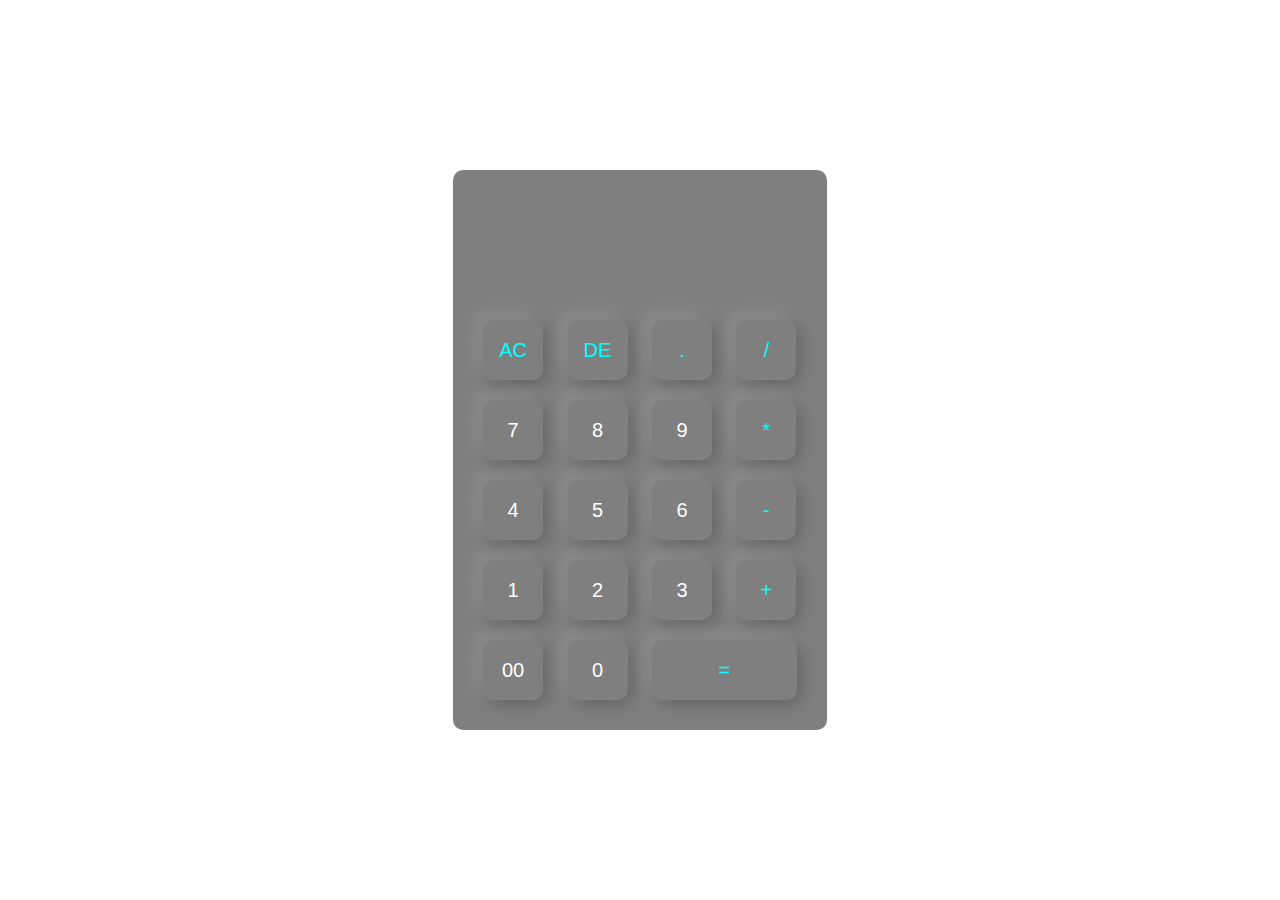
<file: Calculator/index.html>
<!DOCTYPE html>
<html lang="en">
<head>
    <meta charset="UTF-8">
    <meta name="viewport" content="width=device-width, initial-scale=1.0">
    <title>Calculator</title>
    <link rel="stylesheet" href="main.css">
</head>
<body>

    <!-- gonna place my calculator inside the container -->
    <div class="container">
        <!-- main calculator -->
        <div class="calculator">
            <!-- form is needed to take the input values-->
            <form>
                <div class="display">
                    <input type="text" name="display">
                </div>
                <div>
                    <input type="button" value="AC" onclick="display.value=''" class="operator">
                    <input type="button" value="DE" onclick="display.value= display.value.toString().slice(0,-1)" class="operator">
                    <input type="button" value="." onclick="display.value +='.'" class="operator">
                    <input type="button" value="/" onclick="display.value += '/'" class="operator" class="operator">
                </div>
                <div>
                    <input type="button" value="7" onclick ="display.value += '7'">
                    <input type="button" value="8" onclick="display.value += '8'">
                    <input type="button" value="9" onclick="display.value += '9'">
                    <input type="button" value="*" onclick="display.value += '*'" class="operator">
                </div>
                <div>
                    <input type="button" value="4" onclick="display.value += '4'">
                    <input type="button" value="5" onclick="display.value += '5'">
                    <input type="button" value="6" onclick="display.value += '6'">
                    <input type="button" value="-" onclick="display.value += '-'" class="operator">
                </div>
                <div>
                    <input type="button" value="1" onclick="display.value += '1'">
                    <input type="button" value="2" onclick="display.value += '2'">
                    <input type="button" value="3" onclick="display.value += '3'">
                    <input type="button" value="+" onclick="display.value += '+'" class="operator">
                </div>
                <div>
                    <input type="button" value="00" onclick="display.value += '00'">
                    <input type="button" value="0" onclick="display.value += '0'">
                    <input type="button" value="=" onclick="display.value = eval(display.value)" class="equal operator">
                </div>
            </form>
        </div>
    </div>

</body>
</html>
</file>
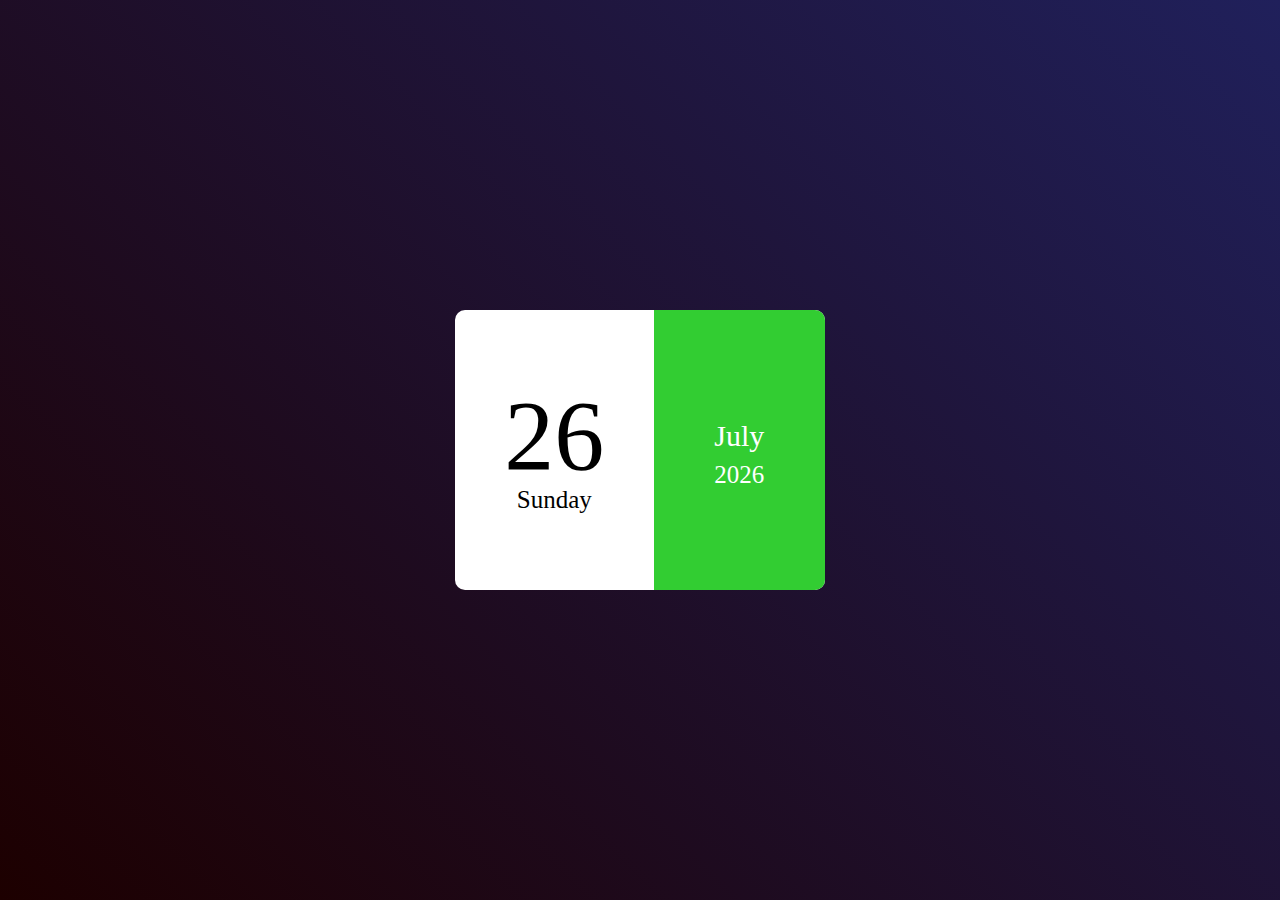
<file: Calendar/calendar.html>
<!DOCTYPE html>
<html lang="en">
<head>
    <meta charset="UTF-8">
    <meta name="viewport" content="width=device-width, initial-scale=1.0">
    <title>Calendar</title>
    <link rel="stylesheet" href="calendar.css">
</head>
<body>
    
    <!-- main-background -->
    <div class="background">
        <!-- main-calendar -->
        <div class="calendar">
            <!-- calendar left -->
                <div class="calendar-left">
                    <p id="date">20</p>
                    <p id="day">Wednesday</p>
                </div>
            <!-- calendar right -->
                <div class="calendar-right">
                    <p id="month">September</p>
                    <p id="year">2023</p>
                </div>    
        </div>
    </div>

    <script src="calendar.js"></script>

</body>
</html>
</file>
<file: Calculator/main.css>
*{
    margin: 0;
    padding: 0;
    font-family: 'Poppins', sans-serif;
}

.container{
    width: 100%;
    height: 100vh;
    background-repeat: no-repeat;
    background-size: cover;
    justify-content: center;
    align-items: center;
    display: flex;
}

.calculator{
    background: linear-gradient(rgba(0, 0, 0, 0.5), rgba(0, 0, 0, 0.5));
    padding: 20px;
    border-radius: 10px;
}

.calculator form input{
    border: 0;
    outline: 0;
    width: 60px;
    height: 60px;
    border-radius: 10px;
    box-shadow: -8px -8px 15px rgba(255, 255, 255, 0.1), 5px 5px 15px rgba(0, 0, 0, 0.2);
    background: transparent;
    font-size: 20px;
    color: white;
    cursor: pointer;
    margin: 10px;
}

form .display{
    display: flex;
    justify-content: flex-end;
    margin: 20px 0;
}

form .display input{
    text-align: right;
    flex: 1;
    font-size: 45px;
    box-shadow: none;
}

form input.equal{
    width: 145px;
}

form input.operator{
    color: aqua;
    font-size: 20px;
}
</file>
<file: Calendar/calendar.css>
*{
    padding: 0;
    margin: 0;
    font-family: 'poppins', 'sans-serif';
    box-sizing: border-box;
}

.background{
    width: 100%;
    height: 100vh;
    background: linear-gradient(45deg, #1d0000, #20205b);
    display: flex;
    align-items: center;
    justify-content: center;
}

.calendar{
    width: 370px;
    height: 280px;
    background-color: white;
    display: flex;
    align-items: center;
    border-radius: 10px;
    font-size: 25px;
}

.calendar-left, .calendar-right{
    width: 50%;
    height: 100%;
    display: flex;
    align-items: center;
    justify-content: center;
    /*to place the content one below the other */
    flex-direction: column; 
}

.calendar-right{
    background-color: limegreen;
    color: white;
    border-top-right-radius: 10px;
    border-bottom-right-radius: 10px;
}

.calendar-left{
    width: 58%;
    color: black;
}

#date{
    font-size: 100px;
    line-height: 100px;
}

#month{
    font-size: 30px;
    line-height: 50px;
}
</file>
